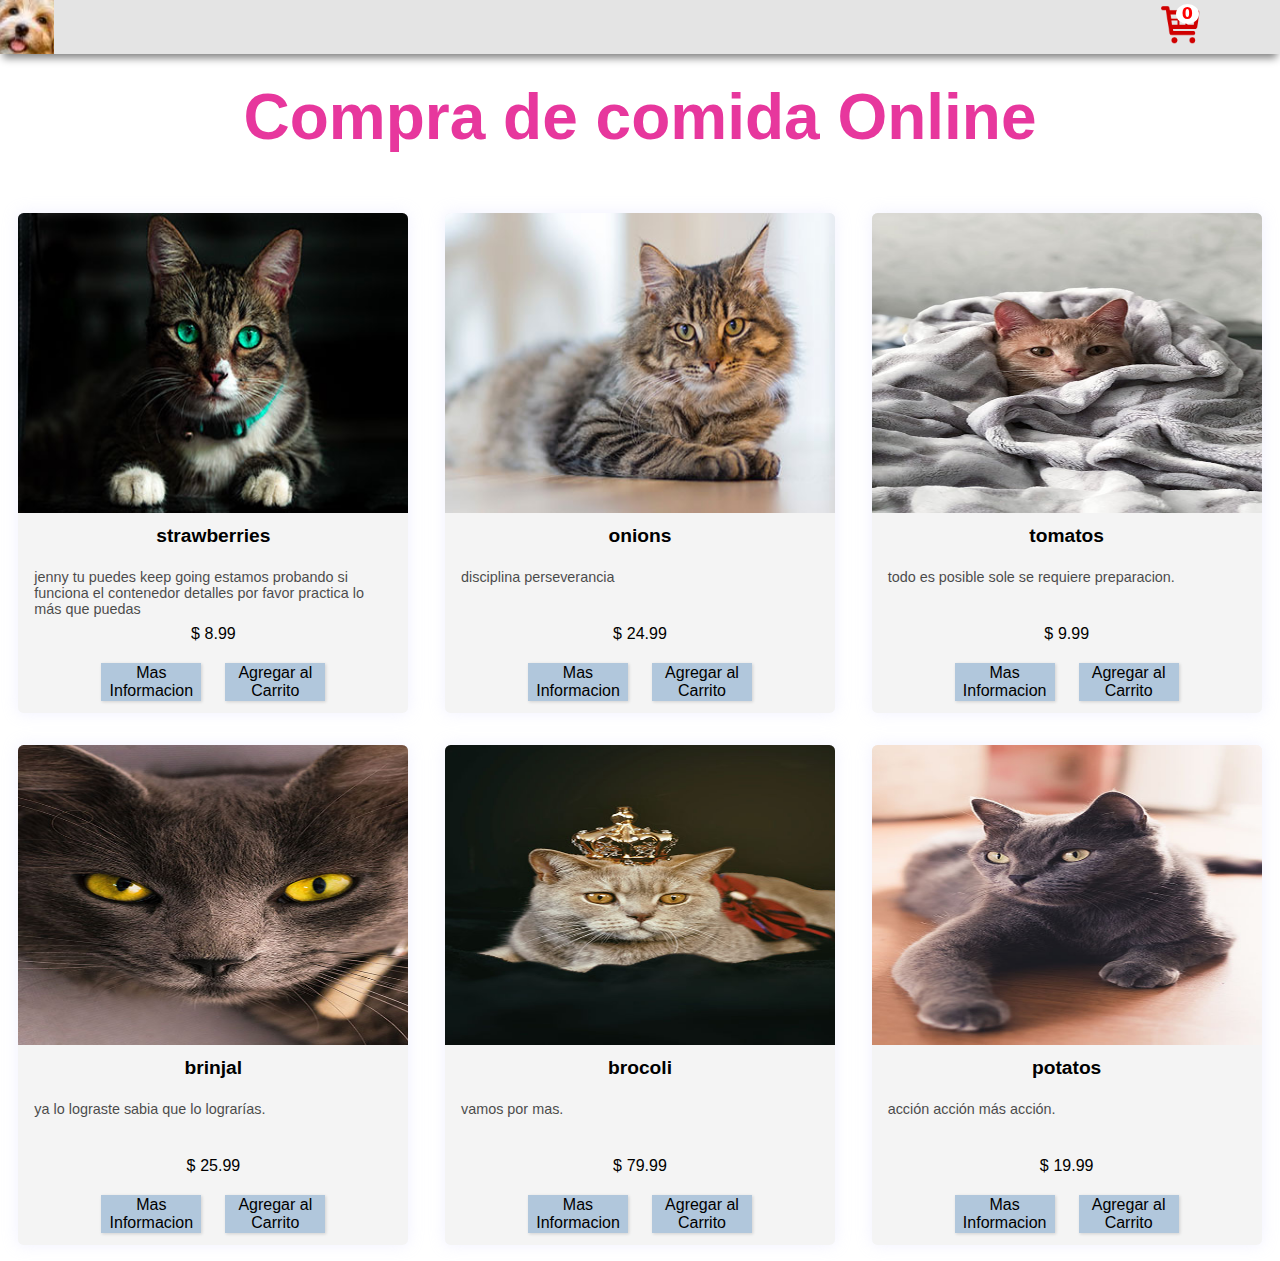
<file: carrito.html>
<!DOCTYPE html>
<html lang="en">
<head>
    <meta charset="UTF-8">
    <meta http-equiv="X-UA-Compatible" content="IE=edge">
    <meta name="viewport" content="width=device-width, initial-scale=1.0">
    <link rel="stylesheet" href="estilo1.css">
    <title>g</title>
</head>
<body>
    <header>
        <div class="header-section container">
            <img src="./images/logo.png" alt="" class="logo">
            <!-- contenedor del contador del carrito -->
            <div class="cartContador">
                <img src="./images/cart.png" alt="" class="cart">
                <p class="cantidadTotal">0</p>
            </div>
        </div>
    </header>
    <!-- contenedor de los productos en el carrito -->
    <div class="cart-products" id="cart-products">
        <div class="mi-carrito">
            <button class="close-btn">X</button>
            <h3>Mi Carrito</h3>
        </div>

        <!-- tabla de productos en el carrito -->
        <div class="divTabla-carrito" id="idDivTtabla-carrito">
            <table class="tabla">
                <caption class="titulo-tabla">Productos en el Carrito</caption>
                <thead class="cabecera border-top-right">
                    <tr>
                        <th class="border-top-left">Imagen Producto</th>
                        <th>Nombre Producto</th>
                        <th>Cantidad</th>
                        <th>P.u </th>
                        <th>Precio Total</th>
                        <th class="border-top-right">Eliminar</th>
                    </tr>
                </thead>

            <!-- contenedor dentro de la tabla del carrito -->
            <tbody id="carrito-body">

                <!-- inicio agregar item a carrito -->

                <!-- <tr class="carrito-prod">
                  
                    <td class="imgCarrito">
                        <div class="contenedor-img">
                        <img src="images/logo.png" alt="">
                    </div>
                    </td>
                    <td id="producto">perrito</td> 
        
                    <td> <button class="button menos"  onclick="changeQuantity('minus', ${prod.id} )">-</button>
                    <span class= "number">1</span>
                    <button class="button mas" onclick="changeQuantity('plus' , ${prod.id} )">+</button>  </td>
                    <td class="precio-tabla" id="precio-uni">${prod.price}</td>
                    <td class="precio-tabla" id="precio-total-prod">${ (prod.price*prod.quantity).toFixed(2)   }</td>
                    <td>  <button  class=" btn-danger" type="button" onclick= "removeItemfromCart(${prod.id})"> <img src="images/tachito.png" alt=""></button></td>

                 </tr> -->

                       <!-- Fin agregar item a carrito -->


            </tbody>
              <!-- contenedor dentro de la tabla del carrito -->

              <!-- cont footer carrito dentro de tabla -->
              <tfoot id="footer-carrito-tabla">
                <tr>  <td class="border-bottom-left border-bottom-right" colspan=5>!No hay ningun producto en el carrito</td> </tr>
              </tfoot>
            </table>
        </div>
    </div>
    <!-- fin contenedor de los productos en el carrito -->


    <!-- template foot tabla agregar producto al carrito (dentro de la tabla de las filas) -->

    <!-- <tr class="none">
        <td class="border-bottom-left"colspan=2 > <button id="vaciar-tabla" class="button" onclick= "vaciarCarrito()">Vaciar Carrito</button>      </td>
        <td class="cantidadTotal"colspan=1 >0</td>
        <td class="negrita">Precio Total</td>
        <td id="total-a-pagar" class="precio-tabla border-bottom-right negrita">total a pagar</td>
    
    </tr> -->

    <!-- fin template foot tabla agregar producto al carrito -->

    <div class="titulo">
        <h1>Compra de comida Online</h1>
    </div>

    <!-- aqui se insertan los items de los productos en javascript -->
    <div class="contenedor-productos">

    </div>

    <!-- Inicio  aqui se va a construir template de los productos (items) -->

    <!-- <article class="cartola" >
       
        <div class="contenedor-img">
            <img src="images/gato1.jpg" alt="">
        </div>
      
        <div class="div-info">
            <h2 class="nombre-prod">${element.name}</h2>
            <hr class="separador">
            <p class="descripcion-prod">${element.description}</p>
        </div>
       
        <div class="div-precio">
            <p class="precio">${element.price}</p>
        </div>
        <div class="div-botones">
            <button class="boton detalles-button" >Mas Informacion</button>
            <button class="boton agregarCarrito" >Agregar al Carrito</button>

        </div>
    </article> -->

    <!-- Fin  aqui se va a construir template de los productos (items) -->


    <!-- Inicio template detalles producto -->

    <div class="container-detalles">


         <!-- Inicio ventana preview detalles producto -->

        <!-- <div class="preview">
             
            <div class="detalles">
                <button type="button" class="closeDet" onclick= "removeItem(${item.id})">x</button>
              
               <div class="bloques">
                   
    
                   <div class="bloque1">
    
                      
                        <div class="contenedorimg">
                         <img src="images/gato5.jpg" alt="">
                         <h2 class="nombre-prod">${item.name}</h2>
                        </div> 


                       
    
                      
                         <h2 class="nombre-prod">Nombre Producto</h2>
                        <hr class="separador">
                        </div> 
    
                   </div>
    
    
                   <div class="bloque2"> 
    
                       <p class="descripcion-prod">${item.description}</p>
                        
    
                         <div class="divprecio-boton">
                       <p class="precio">${item.price}</p>
                       </div>
    
                        <div>
                        <button class="button menos-cantidad">-</button>
                        <span id="canti">1</span> 
                        <button class="button mas-cantidad">+</button> 
                        </div>
                       <div class="precio-tabla" id="precio-uni">3.50</div>
                       <div class="precio-tabla" id="precio-total-prod">3.50</div>
                   </div> 
    
               </div>
    
    
               <div class="botoness">
                   <button class="boton MasInfo" onclick= "continuarComprando(${item.id})">continuar comprando</button>
                   <button class="boton agregarCarrito" onclick= "addFromDetToCart(${item.id})">Agregar al Carrito</button>
                   </div> 
    
                 </div>
    
       </div> -->

        <!-- Fin ventana preview detalles producto -->
    
    </div>


    <script>
        const showcart = document.querySelector('.cart')
        showcart.addEventListener('click', mostrarCarrito)
        function mostrarCarrito(){
            document.getElementById('cart-products').style.display='block'
        }

        const closeBtn = document.querySelector('.close-btn')
        closeBtn.addEventListener('click', cerrarCarrito)
        function cerrarCarrito(){
            document.getElementById('cart-products').style.display= 'none'
        }


    </script>









    <script src="./pi.js"></script>
    <script src="./app.js"></script>

</body>
</html>
</file>
<file: estilo1.css>
body{
    margin: 0;
    box-sizing: border-box;
    font-family: Optima, sans-serif;
}

header{
    background-color: #e4e4e4;
    margin-top: 0px;
    top: 0px;
    box-shadow: 0 7px 8px -3px grey;
    position: fixed;
    width: 100%;
   
    z-index: 100;

}
.container{
    max-width: 1200px;
    text-align: center;
    /* margin: auto; */
}
.header-section{
    display: flex;
    justify-content: space-between;
    margin: 0;
    align-items: center;
    position: relative;
}
.header-section div{
    position: relative;
}
.header-section p{
    position: absolute;
    top: -18px;
    right: 1px;
    background-color: #fff;
    padding: 1px 6px;
    border-radius: 50%;
    color: red;
    font-weight: 700;
    font-family: system-ui;
    line-height: 18px;

}
.logo{
    width: 54px;
    height: 54px;
}
.cart{
    width: 39px;
    height: 38px;
    cursor: pointer;
}
.cart-products{
    top: 55px;
    background-color: #fff;
    margin: 0 1px;
    padding: 0 .5px;
    box-shadow: 0 3px 10px rgb(0 0 0 / 20%);
    display: none; /* display: none; block */ 
    z-index: 99999;
    position: fixed;
    justify-content: center;
}
.cart-products .mi-carrito{
    display: block;
}
.cart-products .mi-carrito .close-btn{
    position: absolute;
    top: 9px;
    margin-right: 15px;
    right: 25px;
    cursor: pointer;
    padding: .6rem .8rem;
    color: rgb(179, 42, 42);
    font-weight: bolder;
    font-size: 1.3rem;
    border-radius: 50%;
    border: none;
    background: #e8eaf0;
}
.cart-products .mi-carrito h3{
    text-align: center;
  }

/* DESDE AQUI EMPIEZA LA SECCIÓN DEL CARRITO */

.divTabla-carrito{
    display: flex;
    justify-content: center;
    overflow-y: scroll;
    max-height: 500px;
}
.tabla{
    width: 90%;
    table-layout: fixed;
    border-collapse: collapse;
    color: rgb(190, 112, 112);
    margin-bottom: 2rem;
    empty-cells: hide;
    border-radius: 10px;
}
.titulo-tabla{
    font-size: 1.5rem;
    padding: .5rem;
    color: rgb(79, 32, 209);
}
.border-top-left{
    border-top-left-radius: 10px;
}
.border-top-right{
    border-top-right-radius: 10px;
}
.border-bottom-left{
    border-bottom-left-radius: 10px;
}
.border-bottom-right{
    border-bottom-right-radius: 10px;
}
th{
    font-size: 1.1rem;
    background: hsla(210, 60%, 70%, .7);
}
th, td, tr{
    text-align: center;
    padding: .4rem 0;
    border: var(--border-table);
}
td{
    background: hsla(337, 41%, 90%, 0.9);
    color: black;
    border: none;
}

  .precio-tabla::before{
    content: '$';
    padding-right: .4rem;
  }

  /* producto tabla */
  .carrito-prod .imgCarrito .contenedor-img img{
    width: 20%;
  }
  .btn-danger{
    cursor: pointer;
  }
  .carrito-prod .button{
    margin:.4rem;
    border: var(--border-table);
    background: hsla(273, 98%, 47%, 0.7);
    color: white;
    cursor: pointer;
  }
  .menos-cantidad, .mas-cantidad{
    font-size: 1rem;

  }

  /* ventana mostrar productos */
  .titulo{
    text-align: center;
    color: rgb(231, 55, 157);
    font-size: 2rem;
    margin-top: 80px;
  }

.contenedor-productos{
    width: 100%;
    display: flex;
    flex-wrap: wrap;
    justify-content: space-around;
}
.cartola{
    height: 500px;
    width: 390px;
    border-radius: .35rem;
    background: #f4f4f4;
    display: flex;
    flex-direction: column;
    position: relative;
    box-shadow:0px 0px 1rem hsla(240, 100%, 90%, 0.3);
    transition: transform .1s;
    overflow: hidden;
    margin: 1rem;
}
.cartola .contenedor-img img{
    width: 400px;
    height: 300px;
}
.cartola:hover {
    transform: scale(1.1);
    transition: transform 0.3s;
    box-shadow: 0 0 2rem hsla(240, 100%, 90%, 0.5);
    z-index: 9;
  }
  .div-info{
    flex: 1;
    overflow: hidden;
  }
  .nombre-prod{
    margin: 5px;
    font-size: 1.2rem;
    text-align: center;
    padding: 0.2rem 0;
  }

  .separador {
    width: 80%;
    /* margin: .2rem auto; */
    border: none;
}
.descripcion-prod {
    margin: 0;
    font-size: 0.9rem;
    padding: 0.2rem 1rem;
    overflow: hidden;
    opacity: .7;
  }
  .div-precio{
    display: flex;
    align-items: center;
    justify-content: space-around;
    padding: .5rem;
  }
  .precio{
    margin: 0 .5em;
  }
  .precio::before {
    content: '$';
    padding-right: 0.3rem;
  }

  .div-botones{
    display: flex;
    justify-content: center;

 
    
  }

.boton{
    background: hsla(210, 40%, 70%, .7);
    cursor: pointer;
    border: var(--border);
    margin: 12px;
    font-size: 1rem;
    width: 100px;
    display: flex;
    justify-content: space-around;
    align-items: center;
    box-shadow: 1px 1px 3px hsl(0, 100%, 0%, 0.15);
}
.boton:hover {
    color: rgba(255, 255, 255, .8);
    background: hsla(210, 40%, 50%, 1);
    box-shadow: 1px 1px 3px hsl(0, 100%, 0%, 0.25);
  }



/* ventana mas informacion */

.container-detalles{
    position: fixed;
    top: 0px; left: 0px;
    min-height: 100vh;
    width: 100%;
   display: none; /* display: none; flex */
    align-items: center;
    justify-content: center;
    background: rgba(226, 197, 197, 0.8);
    z-index: 99;
}
.container-detalles .preview{
    top: 14px;
    justify-content: center;
    display: flex;
    padding: 1rem;
    height: 600px;
    width: 900px;
    text-align: center;
    background: #fff;
    overflow-y: scroll;

}
.container-detalles .preview .detalles .closeDet{
    position: absolute;
    top: 55px;
    margin-right: 13rem;
    right: 1rem;
    padding: .4rem .7rem;
    font-size: 1.5rem;
    text-transform: capitalize;
    color: #c82121;
    font-weight: bold;
    background-color: #ededf5;
    border: none;
    border-radius: 50%;
    cursor: pointer;
}
.container-detalles .preview.active{
    display: inline-block;
   
 }
 .container-detalles .preview .detalles{
    display: block;
    justify-content: center;
    margin: 1.5rem 1rem 1.8rem 1rem;
 }
 .container-detalles .preview .detalles .bloques{
    margin: 1rem 2rem 1rem 1rem;
    display: flex;
   

 }

 .container-detalles .preview .detalles .botoness{
    /* display: flex;
    justify-content: space-around;
    margin: .5px 8px; */
  
    display: flex;
    /* grid-template-rows: auto; */
    justify-content: center;
   
  
   }
   .container-detalles .preview .detalles .bloques{
    display: flex;
   }
   .container-detalles .preview .detalles .bloques .bloque1{
    display: block;
   }
   .container-detalles .preview .detalles .bloques .bloque2{
    display: block;
    margin: .5px 1rem;
   }
   .container-detalles .preview .detalles .bloques .bloque2 .descripcion-prod{
    margin: 100px 1px 1px 1px;
   }
   .container-detalles .preview .detalles .bloques .bloque1 img{
    display: block;
    width: 400px;
    height: 400px;
    margin: 1rem 0 1rem 1rem;
   
   
      
   }



   @media (max-width: 760px){

    .container-detalles{
      width: 100%;
    }

    .container-detalles .preview{
      top: 0px;
        display: flex;
        margin: 1rem 0rem 1rem 0rem;
        /* padding: 1rem; */
        
        /* height: 450px;  */
        width: 100%;
        text-align: center;
        background: #fff;
        /* position: relative; */
       
       
       
       
       
        
     }
  
    .container-detalles .preview .detalles .closeDet{
      position: absolute;
      margin-right: .1rem;
     right: .01rem;
     margin-top: .5rem;
     padding: .5rem .7rem ;
     font-size: 1.2rem;
     cursor: pointer;
  
     
     
      
     }
     /* .container-detalles .preview .detalles{
      display: block;
      justify-content: center;
      margin:4rem 1rem 2rem 0;
      
     
     
     
      
   } */
   .container-detalles .preview .detalles{
    display: block;
    /* max-width: 280px; */
    width: 100%;
    max-height: 500px;
    overflow-y: scroll;
   }
  
    .container-detalles .preview .detalles .bloques{
      display: block;
      justify-content: center;
      width: 100%;
      margin: 1rem 1rem 1rem .1em;
      
     
     
      
     }
    
     .container-detalles .preview .detalles .bloques .bloque1{
      margin: 1rem 11rem 1rem -.5rem;
      width: 100%;
      
      
  
     }
     .container-detalles .preview .detalles .bloques .bloque1 .contenedorimg{
      margin: 1rem 1rem 1rem 0;
      
     }
     .container-detalles .preview .detalles .bloques .bloque1 .contenedorimg img{
      /* max-width: 360px; */
      width: 100%;
      
     }
     .container-detalles .preview .detalles .bloques .bloque1 .nombre-prod{
      text-align: center;
      justify-content: center;
      /* padding: .5rem 1rem .5rem 10rem; */
     }
     .container-detalles .preview .detalles .bloques .bloque2{
      width: 100%;
      
     }
     .container-detalles .preview .detalles .bloques .bloque2 .descripcion-prod{
        justify-content: center;
     }
     .container-detalles .preview .detalles .botoness{
      display: flex;
      gap: 1rem;
      
      margin-top: 1rem;
      margin-bottom: 100px;
      
      
   }
  
  
     /* DESDE AQUI EMPIEZA LA SECCIÓN DEL CARRITO */
 

  .divTabla-carrito{
    display: flex;
    justify-content: center;
    overflow-y: scroll;
    max-height: 473px;
}




  .tabla{
    width: 95%;
    table-layout: fixed;
    border-collapse: collapse;
    color: rgb(190, 112, 112);
    margin-bottom: 2rem;
    empty-cells: hide;
    border-radius: 10px;
    justify-content: center;
    margin-left: .8rem;
  }
  .titulo-tabla {
    font-size: 1rem;
    padding: .5rem;
  }
  .border-top-left{
    border-top-left-radius: 10px;
  }
  .border-top-right{
    border-top-right-radius: 10px;
  }
  .border-bottom-right {
    border-bottom-right-radius: 10px;
  }
  .border-bottom-left {
    border-bottom-left-radius: 10px;
  }
  th{
    font-size: .8em;
    background:  hsla(210, 60%, 70%, .7);;
  }
  th, td, tr {
    border: var(--border-table);
    text-align: center;
    padding: .4rem 0;
  }
  td {
    background: hsla(210, 40%, 90%, .9);
    color: black;
    border: none;
    font-size: .85rem;
  }
  .btn-danger{
    cursor: pointer;
  }
  
  .btn-danger img{
    cursor: pointer;
    width: 1rem;
    padding: .000001em;
  }
  
  .carrito-prod .imgCarrito .contenedor-img img{
    width: 30%;
  }
  
   
  }
</file>
